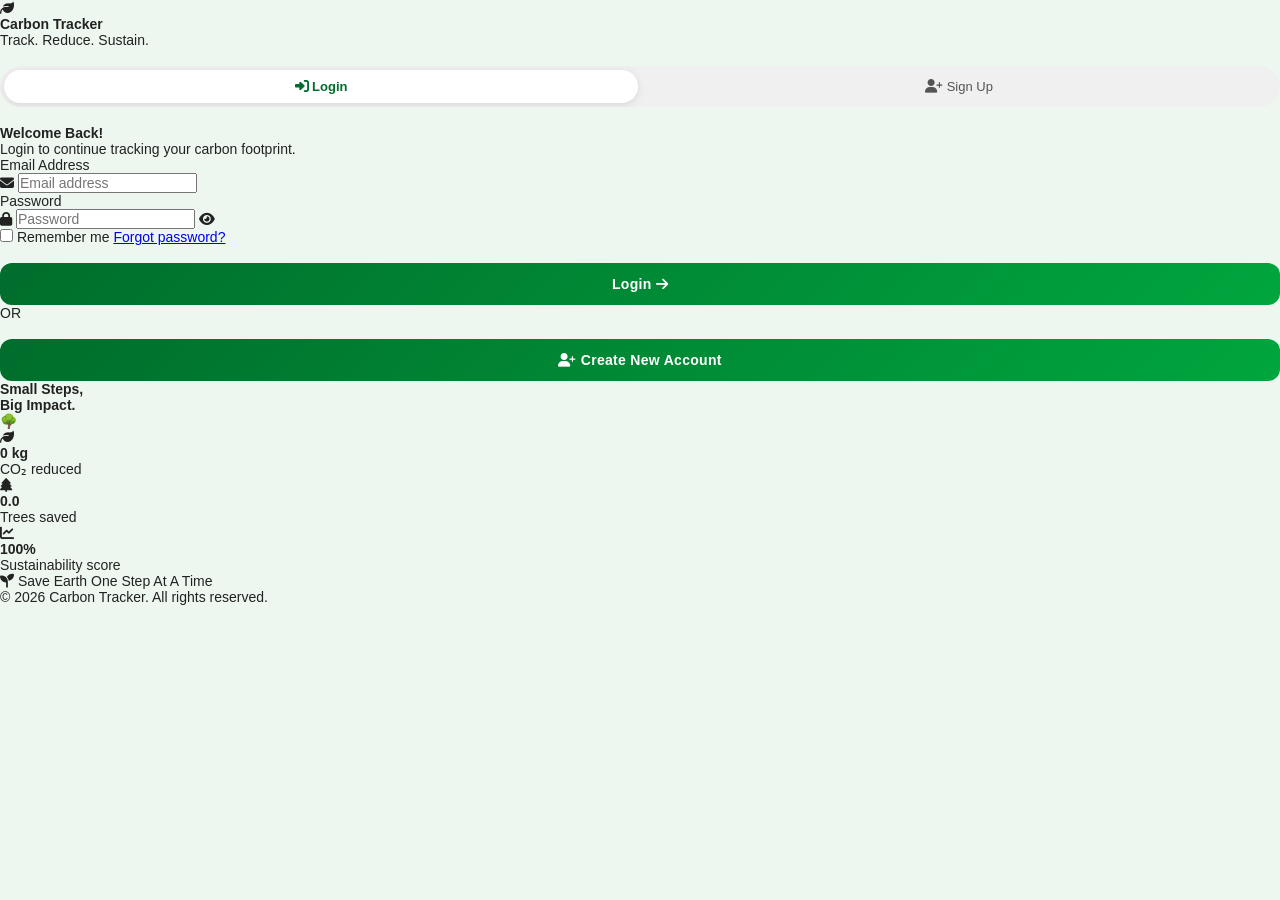
<file: login.html>
<!DOCTYPE html>
<html lang="en">
<head>
    <meta charset="UTF-8">
    <meta name="viewport" content="width=device-width, initial-scale=1.0">
    <title>Carbon Tracker — Login</title>
    <link rel="preconnect" href="https://fonts.googleapis.com">
    <link rel="preconnect" href="https://fonts.gstatic.com" crossorigin>
    <link href="https://fonts.googleapis.com/css2?family=Inter:wght@400;500;600;700;800&display=swap" rel="stylesheet">
    <link rel="stylesheet" href="login.css">
    <link rel="stylesheet" href="https://cdnjs.cloudflare.com/ajax/libs/font-awesome/6.5.2/css/all.min.css">
</head>
<body>

    <!-- TOAST -->
    <div class="toast" id="toast"></div>

    <div class="auth-wrapper">

        <!-- ── LEFT: FORM PANEL ── -->
        <div class="auth-form-panel">

            <div class="auth-card">

                <div class="auth-brand">
                    <i class="fa-solid fa-leaf"></i>
                    <div>
                        <h2>Carbon Tracker</h2>
                        <p>Track. Reduce. Sustain.</p>
                    </div>
                </div>

                <div class="tabs auth-tabs">
                    <button class="tab-btn active-tab" id="loginTabBtn" onclick="switchAuthTab('login', this)">
                        <i class="fa-solid fa-right-to-bracket"></i> Login
                    </button>
                    <button class="tab-btn" id="signupTabBtn" onclick="switchAuthTab('signup', this)">
                        <i class="fa-solid fa-user-plus"></i> Sign Up
                    </button>
                </div>

                <!-- ── LOGIN FORM ── -->
                <form class="log-form active-form" id="loginForm" onsubmit="return handleLogin(event)">

                    <h1 class="auth-heading">Welcome Back!</h1>
                    <p class="auth-subheading">Login to continue tracking your carbon footprint.</p>

                    <div class="input-group">
                        <label>Email Address</label>
                        <div class="input-icon-wrap">
                            <i class="fa-solid fa-envelope"></i>
                            <input type="email" id="loginEmail" placeholder="Email address" required>
                        </div>
                    </div>

                    <div class="input-group">
                        <label>Password</label>
                        <div class="input-icon-wrap">
                            <i class="fa-solid fa-lock"></i>
                            <input type="password" id="loginPassword" placeholder="Password" required>
                            <i class="fa-solid fa-eye toggle-eye" onclick="togglePassword('loginPassword', this)"></i>
                        </div>
                    </div>

                    <div class="auth-row">
                        <label class="remember-me">
                            <input type="checkbox" id="rememberMe">
                            <span>Remember me</span>
                        </label>
                        <a href="#" class="forgot-link" onclick="handleForgotPassword(event)">Forgot password?</a>
                    </div>

                    <button type="submit" class="log-btn auth-submit-btn">
                        Login <i class="fa-solid fa-arrow-right"></i>
                    </button>

                    <div class="auth-divider"><span>OR</span></div>

                    <button type="button" class="log-btn auth-secondary-btn" onclick="switchAuthTab('signup', document.getElementById('signupTabBtn'))">
                        <i class="fa-solid fa-user-plus"></i> Create New Account
                    </button>

                </form>

                <!-- ── SIGN UP FORM ── -->
                <form class="log-form" id="signupForm" onsubmit="return handleSignup(event)">

                    <h1 class="auth-heading">Create Account</h1>
                    <p class="auth-subheading">Start your journey to a smaller carbon footprint.</p>

                    <div class="input-group">
                        <label>Full Name</label>
                        <div class="input-icon-wrap">
                            <i class="fa-solid fa-user"></i>
                            <input type="text" id="signupName" placeholder="Full name" required>
                        </div>
                    </div>

                    <div class="input-group">
                        <label>Email Address</label>
                        <div class="input-icon-wrap">
                            <i class="fa-solid fa-envelope"></i>
                            <input type="email" id="signupEmail" placeholder="Email address" required>
                        </div>
                    </div>

                    <div class="input-group">
                        <label>Password</label>
                        <div class="input-icon-wrap">
                            <i class="fa-solid fa-lock"></i>
                            <input type="password" id="signupPassword" placeholder="Password" minlength="6" required>
                            <i class="fa-solid fa-eye toggle-eye" onclick="togglePassword('signupPassword', this)"></i>
                        </div>
                    </div>

                    <div class="input-group">
                        <label>Confirm Password</label>
                        <div class="input-icon-wrap">
                            <i class="fa-solid fa-lock"></i>
                            <input type="password" id="signupConfirmPassword" placeholder="Confirm password" minlength="6" required>
                            <i class="fa-solid fa-eye toggle-eye" onclick="togglePassword('signupConfirmPassword', this)"></i>
                        </div>
                    </div>

                    <button type="submit" class="log-btn auth-submit-btn">
                        Create Account <i class="fa-solid fa-arrow-right"></i>
                    </button>

                    <div class="auth-divider"><span>OR</span></div>

                    <button type="button" class="log-btn auth-secondary-btn" onclick="switchAuthTab('login', document.getElementById('loginTabBtn'))">
                        <i class="fa-solid fa-right-to-bracket"></i> Back to Login
                    </button>

                </form>

            </div>

        </div>

        <!-- ── RIGHT: ILLUSTRATION PANEL ── -->
        <div class="auth-illustration-panel">

            <div class="auth-illustration-content">

                <h1 class="auth-tagline">Small Steps,<br>Big Impact.</h1>

                <div class="auth-tree">🌳</div>

                <div class="auth-stats-grid">
                    <div class="auth-stat-mini">
                        <i class="fa-solid fa-leaf"></i>
                        <h1 id="illustrationSaved">0 kg</h1>
                        <p>CO₂ reduced</p>
                    </div>
                    <div class="auth-stat-mini">
                        <i class="fa-solid fa-tree"></i>
                        <h1 id="illustrationTrees">0</h1>
                        <p>Trees saved</p>
                    </div>
                    <div class="auth-stat-mini">
                        <i class="fa-solid fa-chart-line"></i>
                        <h1 id="illustrationScore">—</h1>
                        <p>Sustainability score</p>
                    </div>
                </div>

                <p class="auth-footer-note">
                    <i class="fa-solid fa-seedling"></i> Save Earth One Step At A Time
                </p>
                <p class="auth-copyright">© 2026 Carbon Tracker. All rights reserved.</p>

            </div>

        </div>

    </div>

    <script src="login.js"></script>
</body>
</html>
</file>
<file: login.css>
* {
    margin: 0;
    padding: 0;
    box-sizing: border-box;
    font-family: 'Segoe UI', Arial, sans-serif;
    font-size: 14px;
}

:root {
    --green-dark: #006d2c;
    --green-mid: #008c3b;
    --green-light: #00a63e;
    --green-bg: #edf7ef;
    --card-shadow: 0 4px 16px rgba(0,0,0,0.08);
    --radius: 16px;
}

body {
    background: var(--green-bg);
    color: #222;
    min-height: 100vh;
}

/* ── HEADER ── */
.header {
    background: linear-gradient(135deg, #004d1f 0%, #006d2c 60%, #009245 100%);
    color: white;
    display: flex;
    justify-content: space-between;
    align-items: center;
    padding: 14px 24px;
    position: sticky;
    top: 0;
    z-index: 100;
    box-shadow: 0 2px 12px rgba(0,0,0,0.2);
}

.logo {
    display: flex;
    gap: 10px;
    align-items: center;
}

.logo i {
    font-size: 22px;
    animation: sway 3s ease-in-out infinite;
}

@keyframes sway {
    0%, 100% { transform: rotate(-5deg); }
    50% { transform: rotate(5deg); }
}

.logo h2 {
    font-size: 22px;
    font-weight: 700;
    letter-spacing: 0.5px;
}

.top-right {
    display: flex;
    gap: 8px;
    align-items: center;
}

.level-badge,
.points-badge {
    background: rgba(255,255,255,0.2);
    backdrop-filter: blur(4px);
    padding: 6px 14px;
    border-radius: 20px;
    font-size: 13px;
    font-weight: 600;
    border: 1px solid rgba(255,255,255,0.3);
    transition: background 0.3s;
}

.level-badge:hover,
.points-badge:hover {
    background: rgba(255,255,255,0.3);
}

/* ── MAIN ── */
.main-container {
    padding: 16px;
    padding-bottom: 100px;
    max-width: 1100px;
    margin: 0 auto;
}

/* ── CARDS ── */
.cards {
    display: grid;
    grid-template-columns: repeat(auto-fit, minmax(230px, 1fr));
    gap: 16px;
}

.card {
    background: white;
    border-radius: var(--radius);
    padding: 20px;
    margin-top: 14px;
    box-shadow: var(--card-shadow);
    transition: transform 0.2s, box-shadow 0.2s;
    border-top: 4px solid var(--green-light);
}

.card:hover {
    transform: translateY(-3px);
    box-shadow: 0 8px 24px rgba(0,0,0,0.12);
}

.card h3 {
    color: #666;
    font-size: 12px;
    text-transform: uppercase;
    letter-spacing: 1px;
    font-weight: 600;
}

.card h1 {
    margin: 10px 0 6px;
    color: var(--green-dark);
    font-size: 32px;
    font-weight: 700;
}

.card p {
    color: #888;
    font-size: 12px;
}

/* ── PROGRESS BAR ── */
.progress-bar {
    width: 100%;
    height: 10px;
    background: #e8f5e9;
    border-radius: 10px;
    overflow: hidden;
    margin: 10px 0;
}

.progress {
    width: 0%;
    height: 100%;
    background: linear-gradient(90deg, var(--green-light), #00c853);
    border-radius: 10px;
    transition: width 0.6s ease;
}

.progress.danger {
    background: linear-gradient(90deg, #ff6b35, #ff1744);
}

.progress.warning {
    background: linear-gradient(90deg, #ffb300, #ff6f00);
}
.logout-btn {
    background: rgba(255,255,255,0.2);
    backdrop-filter: blur(4px);
    border: 1px solid rgba(255,255,255,0.3);
    color: white;
    width: 34px;
    height: 34px;
    border-radius: 50%;
    cursor: pointer;
    display: flex;
    align-items: center;
    justify-content: center;
    transition: background 0.2s;
}

.logout-btn:hover {
    background: rgba(255,255,255,0.3);
}
/* ── CATEGORY SECTION ── */
.category-section,
.goal-section,
.log-box,
.analytics-card,
.tip-card,
.tree-card,
.fact-box,
.profile-header,
.achievement-box,
.personal-best-box {
    background: white;
    border-radius: var(--radius);
    padding: 20px;
    margin-top: 14px;
    box-shadow: var(--card-shadow);
}
.login-link {
    background: rgba(255,255,255,0.2);
    backdrop-filter: blur(4px);
    padding: 6px 14px;
    border-radius: 20px;
    font-size: 13px;
    font-weight: 600;
    border: 1px solid rgba(255,255,255,0.3);
    color: white;
    text-decoration: none;
    display: flex;
    align-items: center;
    gap: 6px;
    transition: background 0.3s;
}

.login-link:hover {
    background: rgba(255,255,255,0.3);
}
.category-section h2,
.goal-section h2,
.log-box h2,
.analytics-card h2,
.tree-card h2,
.fact-box h3,
.achievement-box h2,
.personal-best-box h2 {
    font-size: 16px;
    font-weight: 700;
    color: #1a1a1a;
    margin-bottom: 4px;
}

.categories {
    display: grid;
    grid-template-columns: repeat(auto-fit, minmax(120px, 1fr));
    gap: 14px;
    margin-top: 16px;
}

.category-box {
    text-align: center;
    padding: 14px 8px;
    border-radius: 14px;
    background: #f8fdf9;
    border: 1px solid #e0f2e9;
    transition: transform 0.2s, box-shadow 0.2s;
    cursor: default;
}

.category-box:hover {
    transform: translateY(-2px);
    box-shadow: 0 4px 12px rgba(0,109,44,0.12);
}

.category-box i {
    font-size: 20px;
    background: linear-gradient(135deg, var(--green-dark), var(--green-light));
    color: white;
    width: 50px;
    height: 50px;
    border-radius: 14px;
    display: flex;
    align-items: center;
    justify-content: center;
    margin: 0 auto 10px;
}

.category-box h3 {
    font-size: 12px;
    color: #555;
    font-weight: 600;
    margin-bottom: 4px;
}

.category-box p {
    font-size: 15px;
    font-weight: 700;
    color: var(--green-dark);
}

/* ── GOAL SECTION ── */
.goal-section {
    display: flex;
    align-items: center;
    gap: 12px;
    flex-wrap: wrap;
}

.goal-section h2 {
    flex: 0 0 100%;
}

.goal-section input {
    flex: 1;
    min-width: 140px;
    padding: 12px 16px;
    border-radius: 10px;
    border: 1.5px solid #d0e8d8;
    font-size: 14px;
    outline: none;
    transition: border-color 0.2s;
}

.goal-section input:focus {
    border-color: var(--green-mid);
}

.goal-section button {
    background: linear-gradient(135deg, var(--green-mid), var(--green-light));
    color: white;
    border: none;
    padding: 12px 22px;
    border-radius: 10px;
    cursor: pointer;
    font-size: 14px;
    font-weight: 600;
    transition: opacity 0.2s, transform 0.1s;
}

.goal-section button:hover {
    opacity: 0.9;
    transform: scale(1.02);
}

/* ── LOG PAGE ── */
.log-box h2 { font-size: 20px; }
.log-box > p { color: #888; margin-top: 4px; }

.tabs {
    display: flex;
    background: #f0f0f0;
    border-radius: 40px;
    padding: 4px;
    margin: 18px 0;
    gap: 4px;
    overflow-x: auto;
}

.tab-btn {
    flex: 1;
    padding: 9px 12px;
    border: none;
    border-radius: 30px;
    cursor: pointer;
    background: transparent;
    font-size: 13px;
    font-weight: 500;
    color: #555;
    white-space: nowrap;
    transition: background 0.2s, color 0.2s;
}

.tab-btn:hover {
    background: rgba(255,255,255,0.7);
}

.active-tab {
    background: white;
    font-weight: 700;
    color: var(--green-dark);
    box-shadow: 0 2px 8px rgba(0,0,0,0.1);
}

.log-form {
    display: none;
    animation: fadeIn 0.25s ease;
}

.active-form {
    display: block;
}

@keyframes fadeIn {
    from { opacity: 0; transform: translateY(6px); }
    to   { opacity: 1; transform: translateY(0); }
}

.form-grid {
    display: grid;
    grid-template-columns: repeat(auto-fit, minmax(200px, 1fr));
    gap: 16px;
}

.form-grid label {
    display: block;
    font-size: 12px;
    font-weight: 600;
    color: #555;
    margin-bottom: 6px;
    text-transform: uppercase;
    letter-spacing: 0.5px;
}

select,
.form-grid input[type="number"] {
    width: 100%;
    padding: 12px 14px;
    border-radius: 10px;
    border: 1.5px solid #d0e8d8;
    font-size: 14px;
    outline: none;
    background: #fafffe;
    transition: border-color 0.2s, box-shadow 0.2s;
    appearance: none;
    -webkit-appearance: none;
}

select:focus,
.form-grid input[type="number"]:focus {
    border-color: var(--green-mid);
    box-shadow: 0 0 0 3px rgba(0,140,59,0.1);
}

.log-btn {
    background: linear-gradient(135deg, var(--green-dark), var(--green-light));
    color: white;
    border: none;
    padding: 13px 24px;
    border-radius: 12px;
    cursor: pointer;
    margin-top: 18px;
    font-size: 14px;
    font-weight: 600;
    width: 100%;
    transition: opacity 0.2s, transform 0.1s;
    letter-spacing: 0.3px;
}

.log-btn:hover {
    opacity: 0.92;
    transform: scale(1.01);
}

.log-btn:active {
    transform: scale(0.99);
}

/* ── TOAST NOTIFICATION ── */
.toast {
    position: fixed;
    bottom: 90px;
    left: 50%;
    transform: translateX(-50%) translateY(20px);
    background: #1a1a1a;
    color: white;
    padding: 12px 24px;
    border-radius: 30px;
    font-size: 14px;
    font-weight: 500;
    opacity: 0;
    transition: opacity 0.3s, transform 0.3s;
    z-index: 999;
    pointer-events: none;
    white-space: nowrap;
}

.toast.show {
    opacity: 1;
    transform: translateX(-50%) translateY(0);
}

.toast.green { background: #006d2c; }
.toast.orange { background: #e65100; }

/* ── ANALYTICS ── */
.analytics-grid {
    display: grid;
    grid-template-columns: repeat(auto-fit, minmax(280px, 1fr));
    gap: 16px;
}

.big-card {
    min-height: 340px;
}

.activity-item {
    display: flex;
    justify-content: space-between;
    align-items: center;
    margin-top: 12px;
    background: #f8fdf9;
    padding: 12px 16px;
    border-radius: 10px;
    border-left: 4px solid var(--green-light);
}

.activity-item span:last-child {
    font-weight: 700;
    color: var(--green-dark);
}

/* ── TIPS ── */
.green-tip {
    border: 2px solid #b2dfdb;
    background: linear-gradient(135deg, #e8f5e9, #f1f8e9);
}

.green-tip h2 {
    color: var(--green-dark);
    font-size: 18px;
    margin-bottom: 6px;
}

.green-tip p {
    color: #555;
}

.blue-tip {
    display: flex;
    justify-content: space-between;
    align-items: center;
    background: linear-gradient(135deg, #e3f2fd, #e8eaf6);
    border: 1px solid #bbdefb;
}

.blue-tip h3 {
    font-size: 15px;
    color: #1565c0;
    margin-bottom: 4px;
}

.blue-tip p {
    color: #555;
    font-size: 13px;
}

.impact {
    background: linear-gradient(135deg, #2e7d32, #00a63e);
    color: white;
    padding: 6px 14px;
    border-radius: 20px;
    font-size: 11px;
    font-weight: 700;
    letter-spacing: 0.5px;
    white-space: nowrap;
    margin-left: 12px;
}

/* ── DYNAMIC TIPS ── */
.dynamic-tips-list {
    margin-top: 12px;
    display: flex;
    flex-direction: column;
    gap: 10px;
}

.tip-item {
    display: flex;
    align-items: flex-start;
    gap: 12px;
    padding: 14px;
    border-radius: 12px;
    background: #f8fdf9;
    border: 1px solid #e0f2e9;
    animation: fadeIn 0.3s ease;
}

.tip-item .tip-icon {
    font-size: 22px;
    flex-shrink: 0;
}

.tip-item .tip-text h4 {
    font-size: 13px;
    font-weight: 700;
    color: #1a1a1a;
    margin-bottom: 3px;
}

.tip-item .tip-text p {
    font-size: 12px;
    color: #666;
    line-height: 1.5;
}

/* ── TREE CARD ── */
.tree-center {
    text-align: center;
    margin: 20px 0;
}

.tree {
    font-size: 60px;
    animation: bounce 2s ease-in-out infinite;
}

@keyframes bounce {
    0%, 100% { transform: translateY(0); }
    50% { transform: translateY(-8px); }
}

.tree-center h1 {
    color: var(--green-dark);
    font-size: 48px;
    font-weight: 700;
    margin: 8px 0 4px;
}

.tree-center p {
    color: #888;
    font-size: 13px;
}

.mini-cards {
    display: grid;
    grid-template-columns: repeat(auto-fit, minmax(180px, 1fr));
    gap: 14px;
}

.mini-card {
    background: #f8fdf9;
    padding: 16px;
    border-radius: 14px;
    text-align: center;
    border: 1px solid #e0f2e9;
}

.mini-card h3 {
    font-size: 12px;
    color: #888;
    text-transform: uppercase;
    letter-spacing: 0.5px;
    margin-bottom: 6px;
}

.mini-card h1 {
    font-size: 24px;
    font-weight: 700;
    color: var(--green-dark);
}

/* ── FACT BOX ── */
.fact-box {
    background: linear-gradient(135deg, #f1f8e9, #e8f5e9);
    border: 1px solid #c8e6c9;
}

.fact-item {
    background: white;
    padding: 14px 16px;
    border-radius: 12px;
    margin-top: 12px;
    border-left: 4px solid var(--green-light);
}

.fact-item h4 {
    font-size: 13px;
    font-weight: 700;
    margin-bottom: 4px;
    color: #1a1a1a;
}

.fact-item p {
    font-size: 12px;
    color: #666;
    line-height: 1.5;
}

/* ── PROFILE ── */
.profile-header {
    background: linear-gradient(135deg, #004d1f 0%, #009245 100%);
    color: white;
    display: flex;
    justify-content: space-between;
    align-items: center;
    padding: 24px;
}

.profile-header h1 {
    font-size: 32px;
    font-weight: 700;
}

.profile-header h2 {
    font-size: 14px;
    opacity: 0.85;
    font-weight: 400;
    margin-top: 2px;
}

.profile-header p {
    font-size: 12px;
    opacity: 0.75;
    margin-top: 2px;
}

.profile-right {
    text-align: right;
}

.profile-right h1 {
    font-size: 40px;
}

.big-progress {
    margin-top: 12px;
    height: 12px;
}

.big-progress .progress {
    height: 100%;
}

.xp-label {
    text-align: right;
    font-size: 11px;
    color: #888;
    margin-top: 4px;
}

.stats-grid {
    display: grid;
    grid-template-columns: repeat(auto-fit, minmax(160px, 1fr));
    gap: 14px;
    margin-top: 16px;
}

.stat-card {
    padding: 22px;
    border-radius: 18px;
    color: white;
    text-align: center;
    box-shadow: 0 4px 14px rgba(0,0,0,0.15);
    transition: transform 0.2s;
}

.stat-card:hover {
    transform: translateY(-3px);
}

.stat-card h1 {
    font-size: 36px;
    font-weight: 700;
}

.stat-card p {
    font-size: 12px;
    opacity: 0.9;
    margin-top: 4px;
    font-weight: 500;
}

.orange { background: linear-gradient(135deg, #ff6b35, #f7c59f); }
.purple { background: linear-gradient(135deg, #3b82f6, #9333ea); }
.yellow { background: linear-gradient(135deg, #ffb300, #ff6f00); }

/* ── ACHIEVEMENTS ── */
.achievement-grid {
    display: grid;
    grid-template-columns: repeat(auto-fit, minmax(200px, 1fr));
    gap: 12px;
    margin-top: 14px;
}

.achievement-card {
    border: 1.5px solid #e0e0e0;
    padding: 16px;
    border-radius: 14px;
    background: #fafafa;
    transition: transform 0.2s, box-shadow 0.2s;
    opacity: 0.55;
    filter: grayscale(0.4);
}

.achievement-card.unlocked {
    background: #e8f5e9;
    border-color: #66bb6a;
    opacity: 1;
    filter: none;
    box-shadow: 0 2px 10px rgba(0,150,60,0.15);
}

.achievement-card h3 {
    font-size: 14px;
    font-weight: 700;
    margin-bottom: 4px;
    color: #1a1a1a;
}

.achievement-card p {
    font-size: 12px;
    color: #777;
}

/* ── PERSONAL BESTS ── */
.personal-best-box { background: white; }

.best-item {
    display: flex;
    justify-content: space-between;
    align-items: center;
    padding: 12px 14px;
    border-radius: 12px;
    margin-top: 10px;
    font-weight: 600;
    font-size: 13px;
}

.orange-light { background: #fff3e0; }
.blue-light   { background: #e3f2fd; }
.purple-light { background: #f3e5f5; }

.badge {
    padding: 5px 14px;
    border-radius: 20px;
    color: white;
    font-size: 12px;
    font-weight: 700;
}

.orange-badge { background: #e65100; }
.blue-badge   { background: #1565c0; }
.purple-badge { background: #7b1fa2; }

/* ── BOTTOM NAV ── */
.bottom-nav {
    position: fixed;
    bottom: 0;
    width: 100%;
    background: white;
    display: flex;
    justify-content: space-around;
    padding: 8px 0 10px;
    box-shadow: 0 -2px 16px rgba(0,0,0,0.1);
    z-index: 100;
}

.bottom-nav button {
    background: none;
    border: none;
    display: flex;
    flex-direction: column;
    align-items: center;
    gap: 3px;
    cursor: pointer;
    color: #aaa;
    padding: 4px 12px;
    border-radius: 12px;
    transition: color 0.2s, background 0.2s;
    min-width: 56px;
}

.bottom-nav button:hover {
    color: var(--green-dark);
    background: #f0faf2;
}

.bottom-nav button.active-nav {
    color: var(--green-dark);
}

.bottom-nav button.active-nav i {
    background: #e8f5e9;
    border-radius: 10px;
    padding: 6px 10px;
}

.bottom-nav i {
    font-size: 18px;
    transition: transform 0.2s;
}

.bottom-nav button:hover i {
    transform: scale(1.15);
}

.bottom-nav span {
    font-size: 11px;
    font-weight: 500;
}

/* ── PAGES ── */
.page {
    display: none;
}

.active-page {
    display: block;
    animation: fadeIn 0.2s ease;
}

canvas {
    margin-top: 16px;
    max-height: 280px;
}

/* ── TREND BADGE ── */
.trend-up   { color: #e53935; }
.trend-down { color: #2e7d32; }
.trend-same { color: #f57c00; }

/* ── EMPTY STATE ── */
.empty-state {
    text-align: center;
    padding: 30px;
    color: #aaa;
}

.empty-state i {
    font-size: 40px;
    margin-bottom: 10px;
    display: block;
}

/* ── RESPONSIVE ── */
@media (max-width: 768px) {
    .header { padding: 12px 16px; }
    .logo h2 { font-size: 18px; }
    .main-container { padding: 12px; }

    .blue-tip {
        flex-direction: column;
        gap: 10px;
        align-items: flex-start;
    }

    .profile-header {
        flex-direction: column;
        gap: 12px;
        align-items: flex-start;
    }

    .tabs { flex-wrap: wrap; }
    .tab-btn { min-width: 46%; }

    .goal-section {
        flex-direction: column;
        align-items: stretch;
    }

    .goal-section input { min-width: unset; }
}

@media (max-width: 480px) {
    .cards { grid-template-columns: 1fr; }
    .categories { grid-template-columns: repeat(3, 1fr); }
    .stats-grid { grid-template-columns: repeat(3, 1fr); }
    .achievement-grid { grid-template-columns: 1fr 1fr; }
}
</file>
